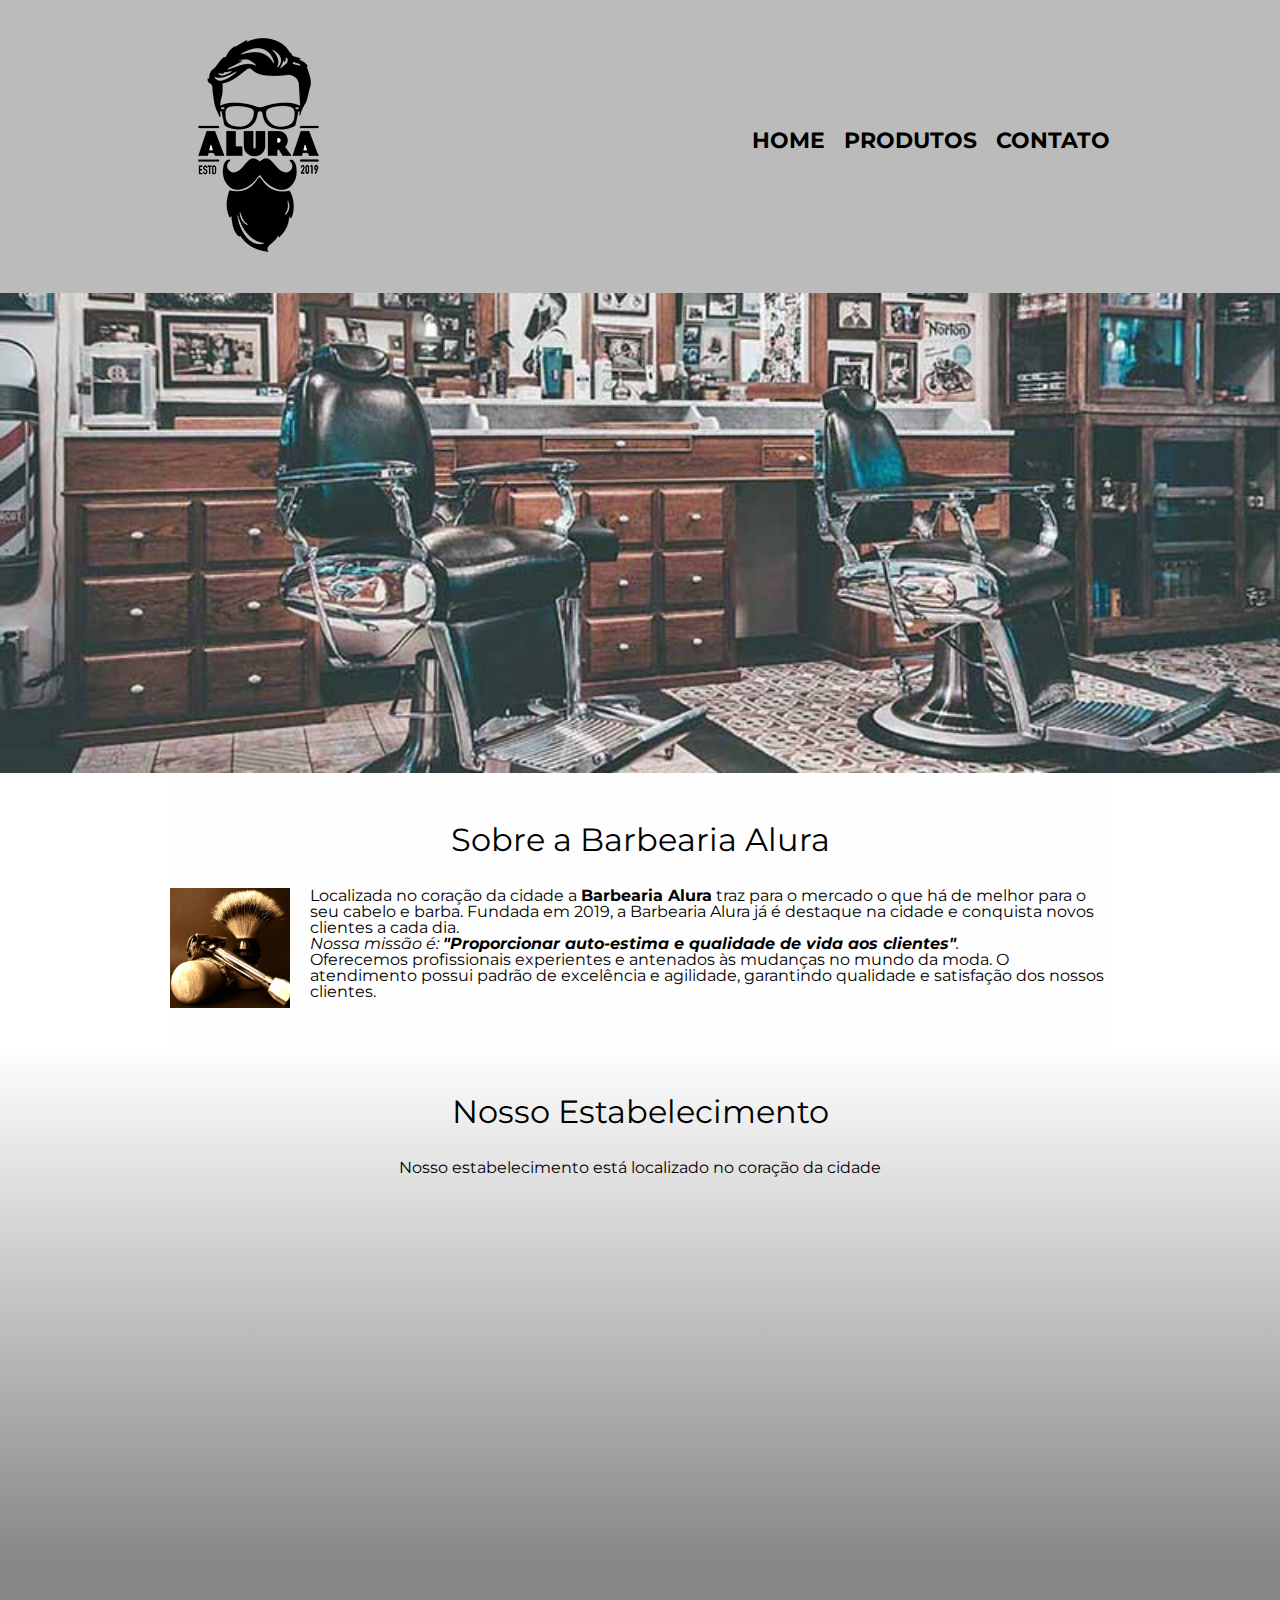
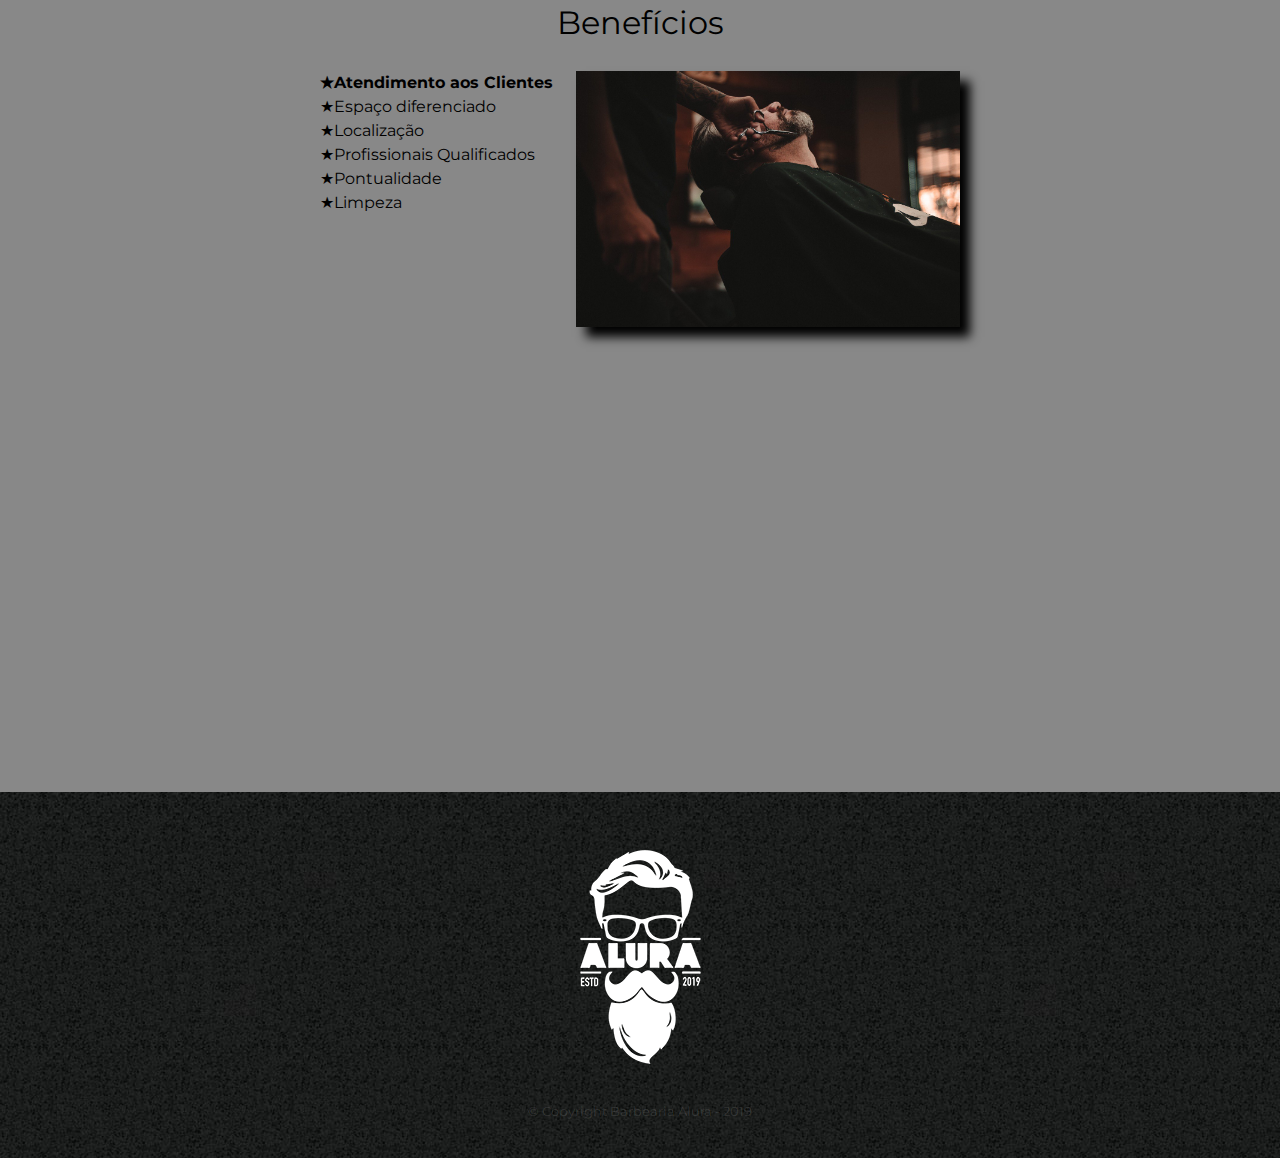
<file: barbearia/index.html>
<!DOCTYPE html>
<html lang="pt-br">
	<head>
		<meta charset="UTF-8">
		<meta name="viewport" content="width=device-width">
		<title>Barbearia Alura</title>
		<link rel="stylesheet" href="css/reset.css">
		<link rel="preconnect" href="https://fonts.googleapis.com">
		<link rel="preconnect" href="https://fonts.gstatic.com" crossorigin>
		<link href="https://fonts.googleapis.com/css2?family=Montserrat:wght@100;300&display=swap" rel="stylesheet">
		<link rel="stylesheet" href="css/style.css">			
	</head>

	<body>

		<header>
			<div class="caixa">
				<h1><img src="img/logo.png" alt="Logo da Barbearia Alura"></h1>

				<nav class="menu">
					<ul>
						<li><a href="index.html">Home</a></li>
						<li><a href="produtos.html">Produtos</a></li>
						<li><a href="contato.html">Contato</a></li>
					</ul>
				</nav>
			</div>
		</header>

		<img class="banner" src="img/banner.jpg">

		<main>		
			<section class="principal">
				<h2 class="titulo-principal">Sobre a Barbearia Alura</h2>

				<img src="img/utensilios.jpg" class="utensilios" alt="Utensilios de um barbeiro">
		 
				<p>Localizada no coração da cidade a <strong>Barbearia Alura</strong> traz para o mercado o que há de melhor para o seu cabelo e barba. Fundada em 2019, a Barbearia Alura já é destaque na cidade e conquista novos clientes a cada dia.</p>
	
				<p id="missao"><em>Nossa missão é: <strong>"Proporcionar auto-estima e qualidade de vida aos clientes"</strong>.</em></p>
	
				<p>Oferecemos profissionais experientes e antenados às mudanças no mundo da moda. O atendimento possui padrão de excelência e agilidade, garantindo qualidade e satisfação dos nossos clientes.</p>
			</section>

			<section class="mapa">
					<h3 class="titulo-principal">Nosso Estabelecimento</h3>
					<p>Nosso estabelecimento está localizado no coração da cidade</p>

					<div class="mapa-conteudo">
						<iframe src="https://www.google.com/maps/embed?pb=!1m16!1m12!1m3!1d58513.8308630123!2d-46.
						62718284572863!3d-23.564333403849584!2m3!1f0!2f0!3f0!3m2!1i1024!2i768!4f13.1!2m1!1salura%20
						sao%20paulo!5e0!3m2!1spt-BR!2sbr!4v1646943702941!5m2!1spt-BR!2sbr"
						width="100%" height="300" style="border:0;" allowfullscreen="" loading="lazy"></iframe>
					</div>
				
			</section>
	
			<section class="beneficios">
				<h3 class="titulo-principal">Benefícios</h3>

				<div class="conteudo-beneficios">
					<ul class="lista-beneficios">
						<li class="itens">Atendimento aos Clientes</li>
						<li class="itens">Espaço diferenciado</li>
						<li class="itens">Localização</li>
						<li class="itens">Profissionais Qualificados</li>
						<li class="itens">Pontualidade</li>
						<li class="itens">Limpeza</li>
					</ul><img src="img/beneficios.jpg" class="imagem-beneficios">					
				</div>				
				
				<div class="video">
					<iframe width="100%" height="315" src="https://www.youtube.com/embed/wcVVXUV0YUY" title="YouTube video player" 
				frameborder="0" allow="accelerometer; autoplay; clipboard-write; encrypted-media; gyroscope; picture-in-picture" allowfullscreen></iframe>
				</div>				
			</section>	
		</main>



		<footer>
			<img src="img/logo-branco.png">
			<p class="copyright">&copy; Copyright Barbearia Alura - 2019</p>
		</footer>
		
	</body>
</html>
</file>
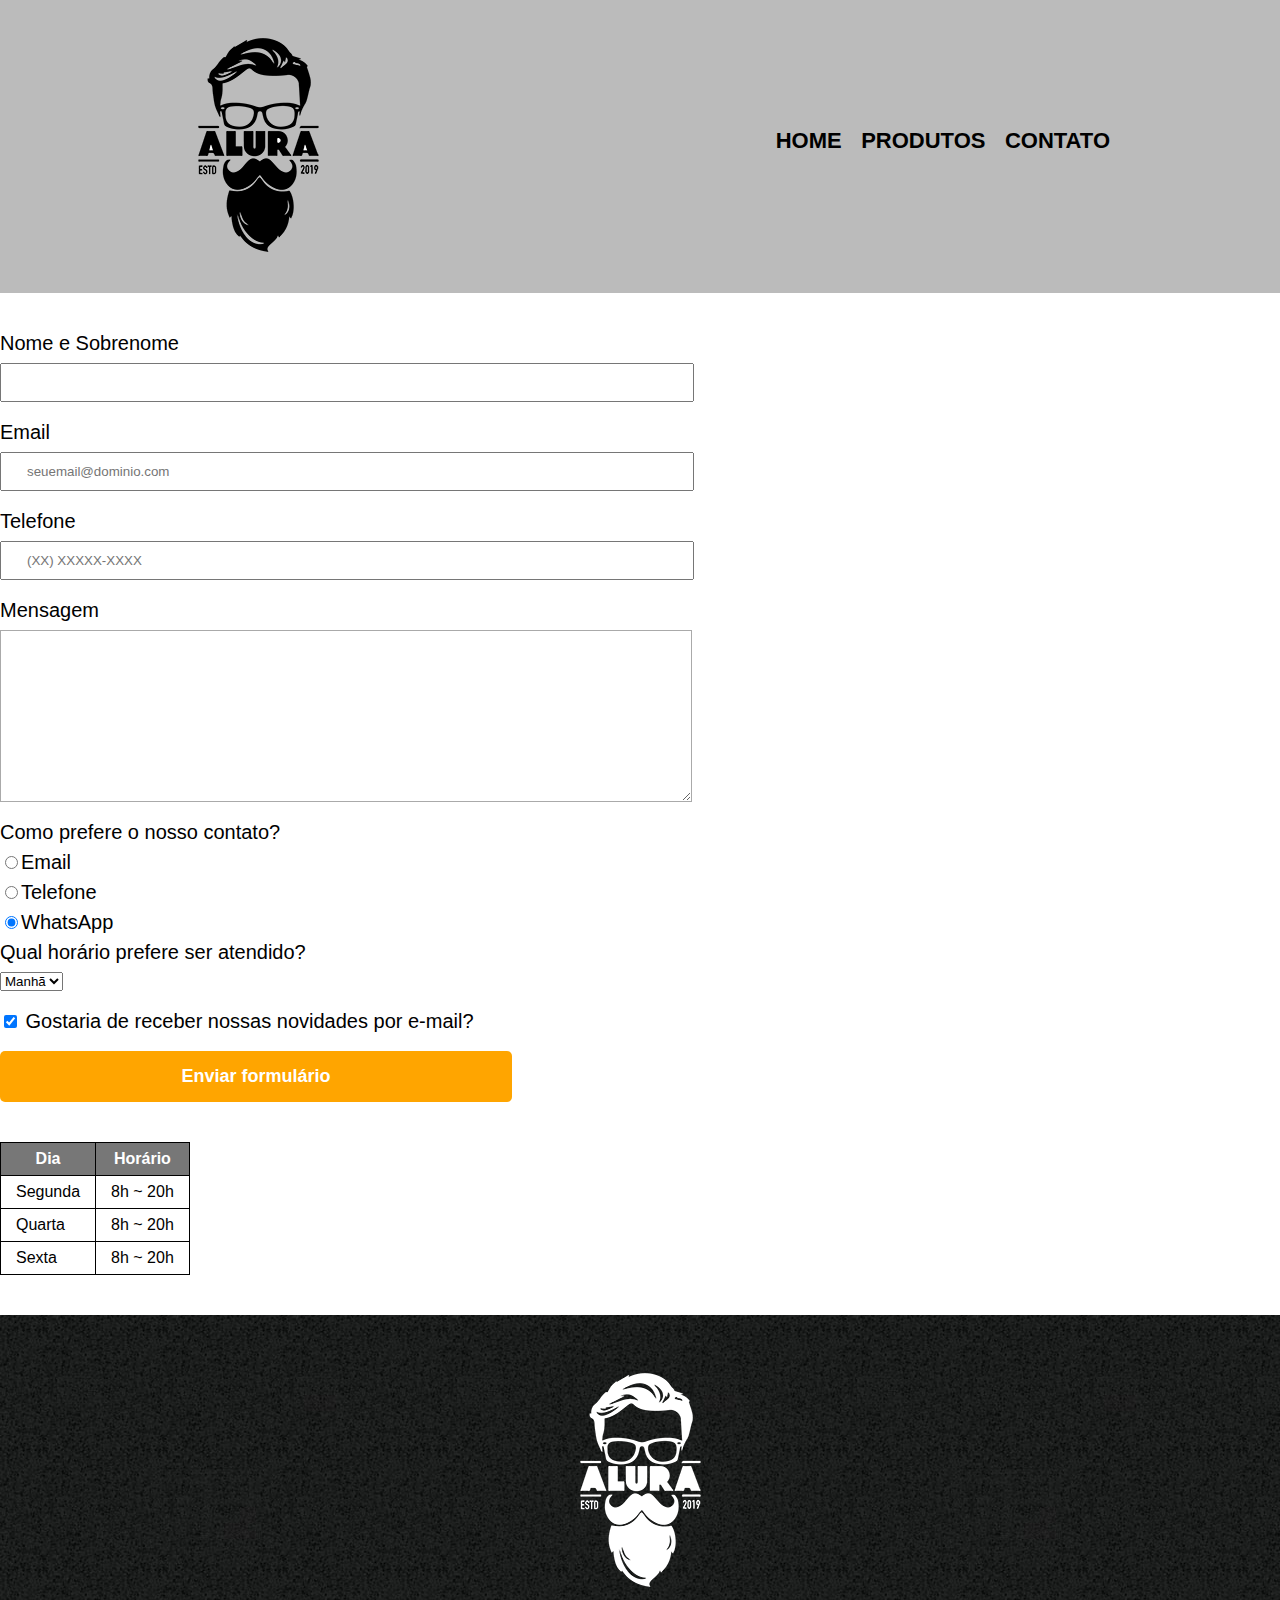
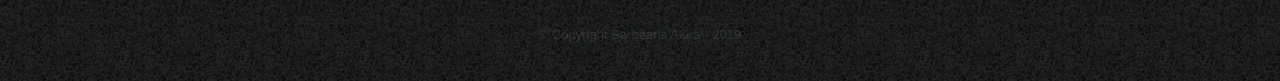
<file: barbearia/contato.html>
<!DOCTYPE html>
<html>
	<head>
		<meta charset="UTF-8">
		<title>Contato - Barbearia Alura</title>

		<link rel="stylesheet" href="css/reset.css">
		<link rel="stylesheet" href="css/style.css">
	</head>
	<body>

		<header>
			<div class="caixa">
				<h1><img src="img/logo.png" alt="Logo da Barbearia Alura"></h1>

				<nav>
					<ul>
						<li><a href="index.html">Home</a></li>
						<li><a href="produtos.html">Produtos</a></li>
						<li><a href="contato.html">Contato</a></li>
					</ul>
				</nav>
			</div>
		</header>

    <main>
      <form>
        <label for="nomesobrenome">Nome e Sobrenome</label>
        <input type="text" id="nomesobrenome" class="input-padrao" required>
        
        <label for="email">Email</label>
        <input type="text" id="email" class="input-padrao" required placeholder="seuemail@dominio.com">

        <label for="telefone">Telefone</label>
        <input type="text" id="telefone" class="input-padrao" required placeholder="(XX) XXXXX-XXXX">
        
        <label for="mensagem">Mensagem</label>
        <textarea id="mensagem" cols="30" rows="10" class="input-padrao" required></textarea>
        
        <fieldset>
            <legend>Como prefere o nosso contato?</legend>
            <label for="radio-email"><input type="radio" name="contato" value="email" id="radio-email">Email</label>
                
            <label for="radio-telefone"><input type="radio" name="contato" value="telefone" id="radio-telefone">Telefone</label>
                
            <label for="radio-whatsapp"><input type="radio" name="contato" value="whatsapp" id="radio-whatsapp" checked>WhatsApp</label>            
        </fieldset>

        <fieldset>
          <legend>Qual horário prefere ser atendido?</legend>
          <select name="" id="">
            <option>Manhã</option>
            <option>Tarde</option>
            <option>Noite</option>
          </select>
        </fieldset>

        <label class="checkbox"><input type="checkbox" checked> Gostaria de receber nossas novidades por e-mail?</label>
        
        <input type="submit" value="Enviar formulário" class="enviar">
      </form>

      <table>
        <thead>
          <tr>
            <th>Dia</th>
            <th>Horário</th>
          </tr>
        </thead>  
        <tbody>
          <tr>
            <td>Segunda</td>
            <td>8h ~ 20h</td>
          </tr>
          <tr>
            <td>Quarta</td>
            <td>8h ~ 20h</td>
          </tr>
          <tr>
            <td>Sexta</td>
            <td>8h ~ 20h</td>
          </tr>
        </tbody>         
      </table>

    </main>

		<footer>
			<img src="img/logo-branco.png" alt="Logo da Barbearia Alura">
			<p class="copyright">&copy; Copyright Barbearia Alura - 2019</p>
		</footer>
	</body>
</html>
</file>
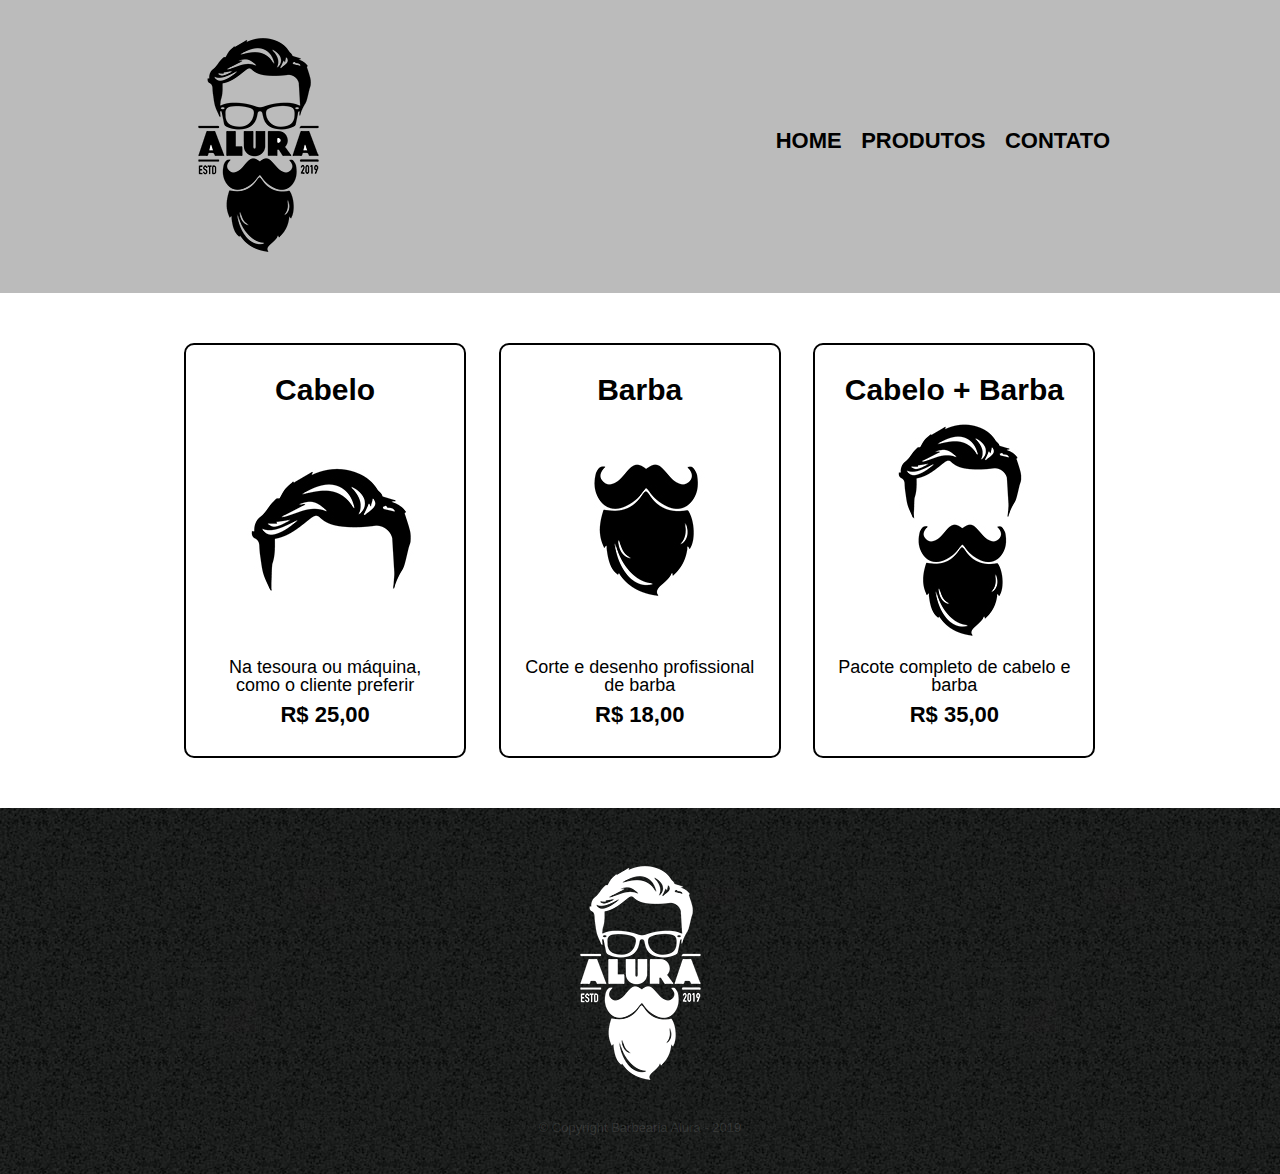
<file: barbearia/produtos.html>
<!DOCTYPE html>
<html>
	<head>
		<meta charset="UTF-8">
		<title>Produtos - Barbearia Alura</title>

		<link rel="stylesheet" href="css/reset.css">
		<link rel="stylesheet" href="css/style.css">
	</head>
	<body>
		<header>
			<div class="caixa">
				<h1><img src="img/logo.png"></h1>

				<nav>
					<ul>
						<li><a href="index.html">Home</a></li>
						<li><a href="produtos.html">Produtos</a></li>
						<li><a href="contato.html">Contato</a></li>
					</ul>
				</nav>
			</div>
		</header>

		<main>
			<ul class="produtos">
				<li>
					<h2>Cabelo</h2>
					<img src="img/cabelo.jpg">
					<p class="produto-descricao">Na tesoura ou máquina, como o cliente preferir</p>
					<p class="produto-preco">R$ 25,00</p>
				</li>
				<li>
					<h2>Barba</h2>
					<img src="img/barba.jpg">
					<p class="produto-descricao">Corte e desenho profissional de barba</p>
					<p class="produto-preco">R$ 18,00</p>
				</li>
				<li>
					<h2>Cabelo + Barba</h2>
					<img src="img/cabelo+barba.jpg">
					<p class="produto-descricao">Pacote completo de cabelo e barba</p>
					<p class="produto-preco">R$ 35,00</p>
				</li>
			</ul>
		</main>

		<footer>
			<img src="img/logo-branco.png">
			<p class="copyright">&copy; Copyright Barbearia Alura - 2019</p>
		</footer>
	</body>
</html>
</file>
<file: barbearia/css/style.css>
body {
  font-family: 'Montserrat', sans-serif;
}

header {
  background: #bbbbbb;
  padding: 20px 0;
}

.caixa {
  position: relative;
  width: 940px;
  margin: 0 auto;
}

nav {
  position: absolute;
  top: 110px;
  right: 0;
}

nav li {
  display: inline;
  margin: 0 0 0 15px;
}

nav a {
  text-transform: uppercase;
  color: #000000;
  font-weight: bold;
  font-size: 22px;
  text-decoration: none;
}

nav a:hover {
  color: #c78c19;
  text-decoration: underline;
}

.produtos {
  width: 940px;
  margin: 0 auto;
  padding: 50px 0;
}

.produtos li {
  display: inline-block;
  text-align: center;
  width: 30%;
  vertical-align: top;
  margin: 0 1.5%;
  padding: 30px 20px;
  box-sizing: border-box;
  border: 2px solid #000000;
  border-radius: 10px;
}

.produtos li:hover {
  border-color: #c78c19;
}

.produtos li:active {
  border-color: #088c19;
}

.produtos li:hover h2 {
  font-size: 34px;
}

.produtos h2 {
  font-size: 30px;
  font-weight: bold;
}

.produto-descricao {
  font-size: 18px;
}

.produto-preco {
  font-size: 22px;
  font-weight: bold;
  margin-top: 10px;
}

footer {
  text-align: center;
  background: url('../img/bg.jpg');
  padding: 40px 0;
}

.copyright {
  color: #ffffff1e;
  font-size: 13px;
  margin: 20px 0 0;
}

/* Página de contato */
.contato {
  width: 940px;
  margin: 40px auto;
}

.contato label,
.input-group legend {
  display: block;
  margin: 0 0 5px;
  font-size: 20px;
}

.campo-padrao,
textarea {
  display: block;
  margin: 0 0 30px;
  padding: 10px 20px;
  width: 50%;
  border: 1px solid #aaa;
}

.input-group {
  margin: 0 0 20px;
}

.newsletter {
  margin: 0 0 20px;
}

.botao {
  margin: 20px 0 0;
  width: 30%;
  padding: 10px 20px;
  font-size: 24px;
  display: inline-block;
  background: orange;
  color: white;
  border: none;
  border-radius: 5px;
  transition: 1s;
}

.botao:hover {
  cursor: pointer;
  transform: scale(1.2);
}

.funcionamento {
  width: 940px;
  margin: 0 auto 40px;
}

table {
  margin: 10px 0 0;
}

th {
  background: #777777;
  color: #ffffff;
}

th,
td {
  border: 1px solid #000000;
  padding: 8px 15px;
}

form {
  margin: 40px 0;
}

form label,
form legend {
  display: block;
  font-size: 20px;
  margin: 0 0 10px;
}

.input-padrao {
  display: block;
  margin: 0 0 20px;
  padding: 10px 25px;
  width: 50%;
}

.checkbox {
  margin: 20px 0;
}

.enviar {
  width: 40%;
  padding: 15px 0;
  background: orange;
  color: white;
  font-weight: bold;
  font-size: 18px;
  border: none;
  border-radius: 5px;
  transition: 1s all;
  cursor: pointer;
}

.enviar:hover {
  background: darkorange;
  transform: scale(1.2);
}

table {
  margin: 20px 0 40px;
}

thead {
  background: #555555;
  color: white;
  font-weight: bold;
}

/*css da pagina inicial*/
.banner {
  width: 100%;
}

.titulo-principal {
  text-align: center;
  font-size: 2em;
  margin: 0 0 1em;
  clear: left;
}

.principal p {
  margin: 3em 0;
  width: 940px;
  margin: 0 auto;
}

.principal strong {
  font-weight: bold;
}

.principal em {
  font-style: italic;
}

.principal {
  padding: 3em 0;
  background: #fefefe;
  width: 940px;
  margin: 0 auto;
}

.utensilios {
  width: 120px;
  float: left;
  margin: 0 20px 20px 0;
}

.mapa {
  padding: 3em 0;
  background: linear-gradient(#fefefe, #888888);
}

.mapa p {
  margin: 0 0 2em;
  text-align: center;
}

.mapa-conteudo {
  width: 940px;
  margin: 0 auto;
}

.beneficios {
  padding: 3em 0;
  background: #888888;
}

.lista-beneficios {
  width: 40%;
  display: inline-block;
  vertical-align: top;
}

.conteudo-beneficios {
  width: 640px;
  margin: 0 auto;
}

.imagem-beneficios {
  width: 60%;
  opacity: 1;
  transition: 400ms;
  box-shadow: 10px 10px 10px #000000;
}

.imagem-beneficios:hover {
  opacity: 0.3;
}

.video {
  width: 560px;
  margin: 3em auto;
}

.itens {
  line-height: 1.5;
}

.itens:before {
  content: '★';
}

.itens:first-child {
  font-weight: bold;
}

main > p {
  background-color: red;
}

@media screen and (max-width: 480px) {
  .caixa,
  .principal,
  .principal p,
  .conteudo-beneficios,
  .mapa-conteudo,
  .video {
    width: auto;
  }

  h1 {
    text-align: center;
  }

  nav {
    position: static;
  }

  .lista-beneficios,
  .imagem-beneficios {
    width: 100%;
  }
}
</file>
